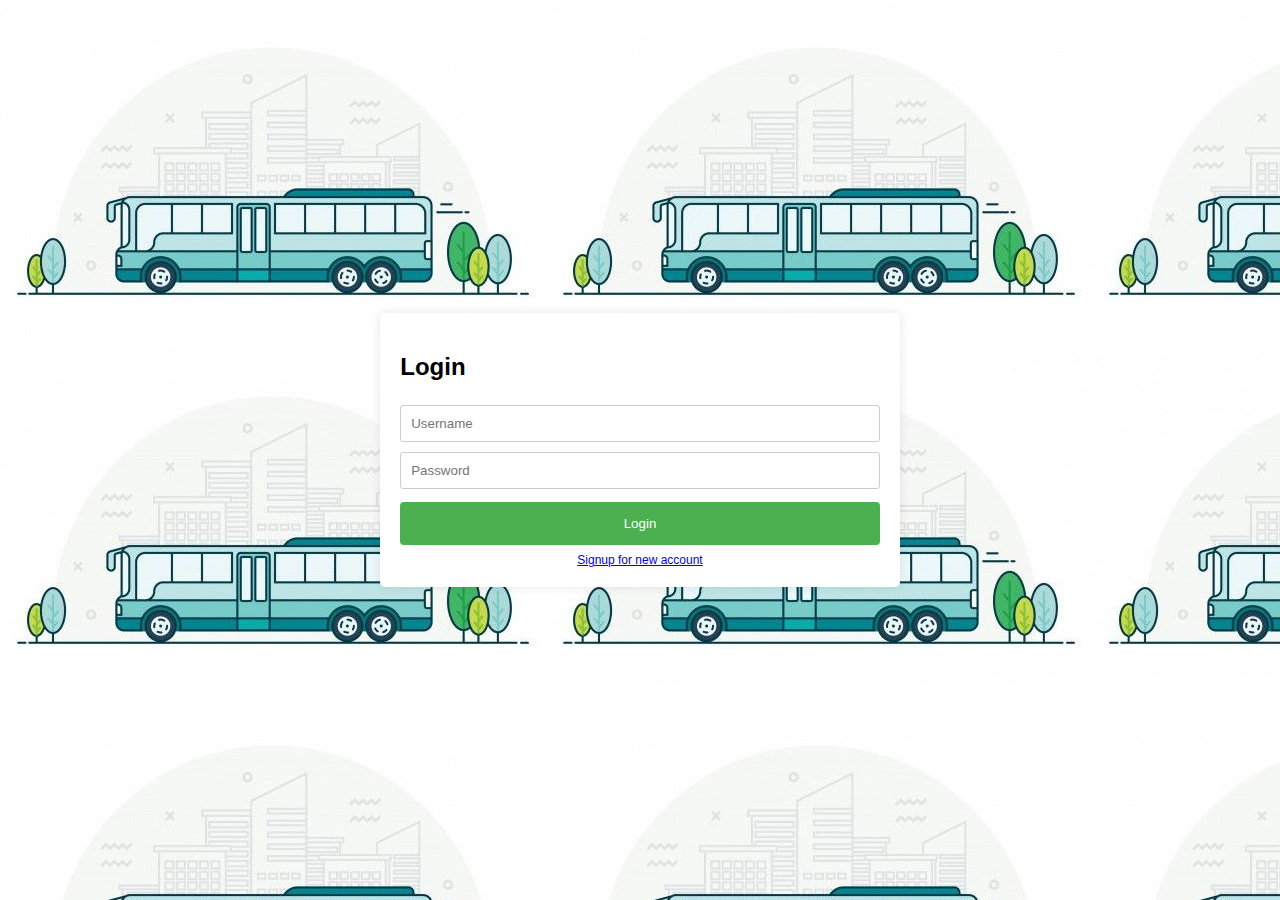
<file: index.html>
<!--Completed--> 
<!DOCTYPE html>
<html lang="en">
<head>
<meta charset="UTF-8">
<meta name="viewport" content="width=device-width, initial-scale=1.0">
<title>Login Page</title>
<link rel="stylesheet" href="style.css">
</head>
<body>

<form id="loginForm">
  <h2>Login</h2>
  <input type="text" id="username" placeholder="Username" required>
  <input type="password" id="password" placeholder="Password" required>
  <input type="submit" value="Login">
  <a href="./sinup.html" id="signup">Signup for new account</a>
</form>

<script>
  document.getElementById("loginForm").addEventListener("submit", function(event) {
    event.preventDefault();
    const username = document.getElementById("username").value;
    const password = document.getElementById("password").value;

    // You can replace this with actual authentication logic (e.g., making a request to a server)
    if (username === "user" && password === "password") {
      window.open("index1.html")
      // Redirect to another page or perform other actions upon successful login
    } else {
      alert("Invalid username or password");
    }
  });
</script>

</body>
</html>
</file>
<file: style.css>
/* completed */
  
  body {
    background-image: url(login.png.jpeg);
    /* height: 400px;
    width: 400px; */
    font-family: Arial, sans-serif;
    background-color: #f4f4f4;
    margin: 0;
    padding: 0;
    display: flex;
    justify-content: center;
    align-items: center;
    height: 100vh;
  }
  
  form {
    background-color: #fff;
    padding: 20px;
    border-radius: 5px;
    box-shadow: 0px 0px 10px 0px rgba(0,0,0,0.1);
  }
  
  input[type="text"], input[type="password"] {
    width: 100%;
    padding: 10px;
    margin: 5px 0;
    border: 1px solid #ccc;
    border-radius: 3px;
    box-sizing: border-box;
  }
  
  input[type="submit"] {
    width: 100%;
    background-color: #4CAF50;
    color: white;
    padding: 14px 20px;
    margin: 8px 0;
    border: none;
    border-radius: 4px;
    cursor: pointer;
  }
  
  input[type="submit"]:hover {
    background-color: #45a049;
  }

#signup{
  font-size: 12px;
  display: flex;
  justify-content: center;
}
</file>
